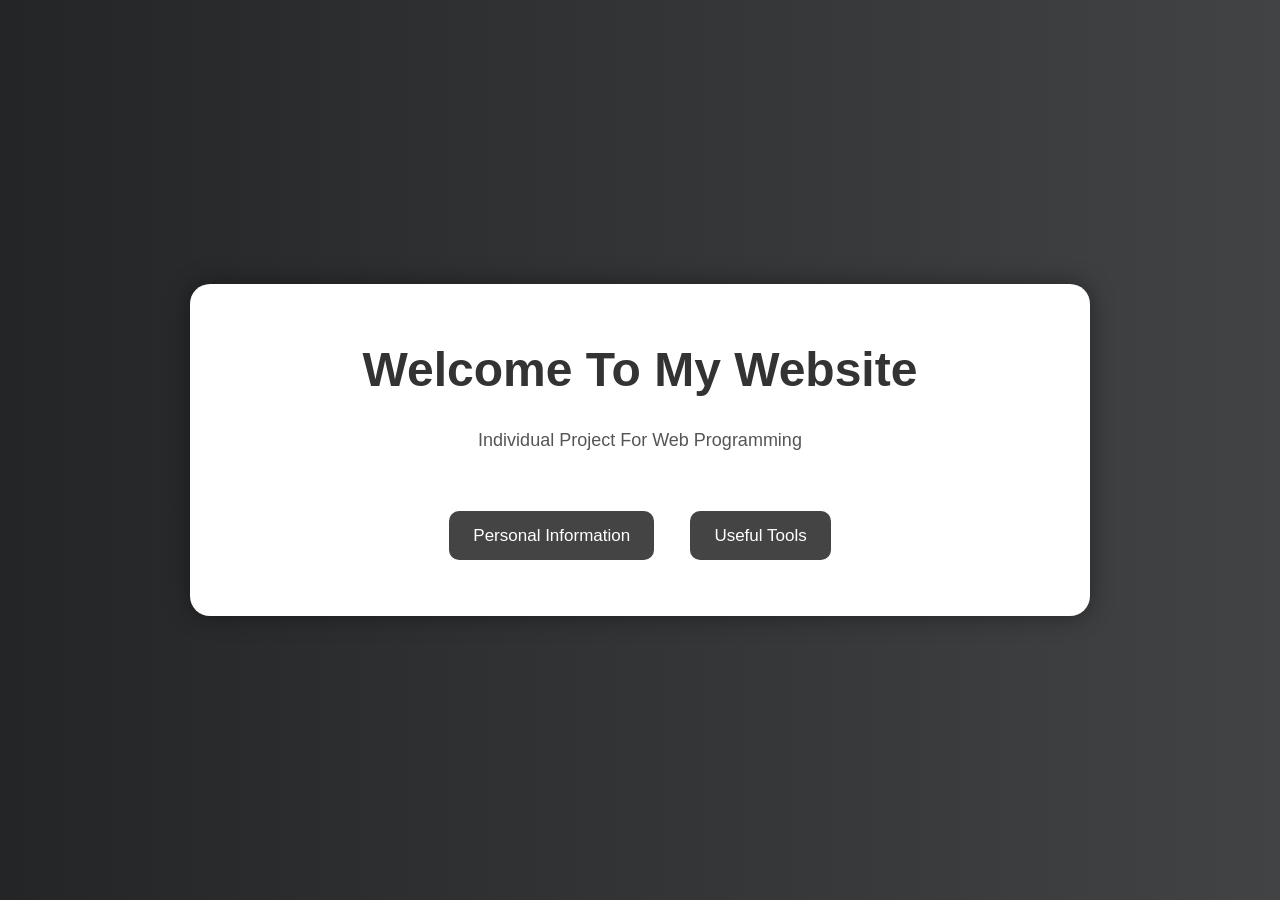
<file: index.html>
<!DOCTYPE html> 
<html> 
 
<head> 
 
    <title>My Website</title> 
 
    <meta name="viewport" content="width=device-width, initial-scale=1"> 
 
    <link rel="stylesheet" 
    href="https://www.w3schools.com/w3css/4/w3.css"> 
 
    <link rel="stylesheet" href="style.css"> 
 
</head> 
 
<body> 
 
    <div class="w3-container w3-center main-box"> 
 
        <h1 class="w3-xxxlarge">Welcome To My Website</h1> 
 
        <p> 
            Individual Project For Web Programming 
        </p> 
 
        <br> 
 
        <a href="PersonalInfo.html" 
        class="w3-button w3-round-large w3-margin button-gray"> 
 
            Personal Information 
 
        </a> 
 
        <a href="Tools.html" 
        class="w3-button w3-round-large w3-margin button-gray"> 
 
            Useful Tools 
 
        </a> 
 
    </div> 
 
</body> 
 
</html>
</file>
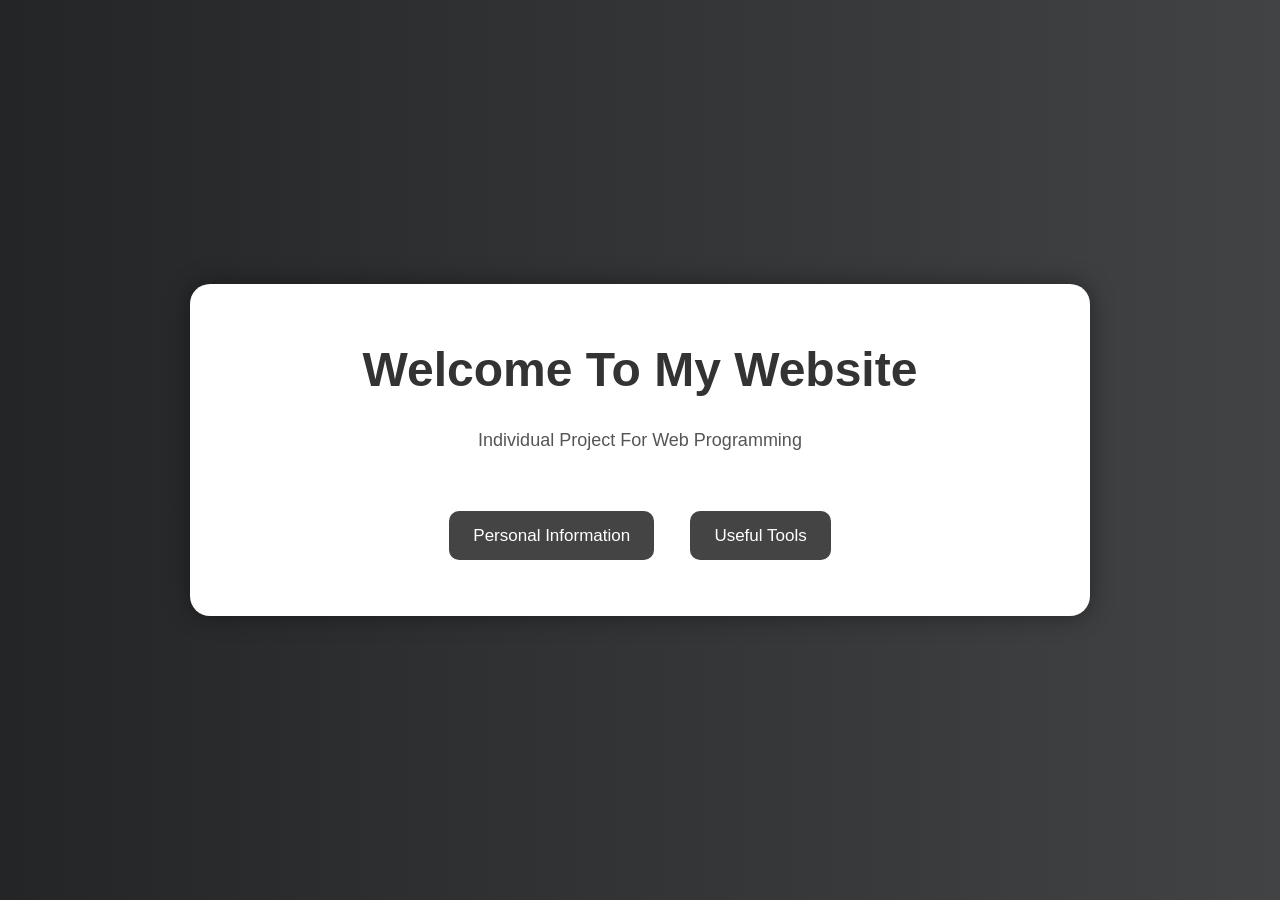
<file: Main.html>
<!DOCTYPE html> 
<html> 
 
<head> 
 
    <title>My Website</title> 
 
    <meta name="viewport" content="width=device-width, initial-scale=1"> 
 
    <link rel="stylesheet" 
    href="https://www.w3schools.com/w3css/4/w3.css"> 
 
    <link rel="stylesheet" href="style.css"> 
 
</head> 
 
<body> 
 
    <div class="w3-container w3-center main-box"> 
 
        <h1 class="w3-xxxlarge">Welcome To My Website</h1> 
 
        <p> 
            Individual Project For Web Programming 
        </p> 
 
        <br> 
 
        <a href="PersonalInfo.html" 
        class="w3-button w3-round-large w3-margin button-gray"> 
 
            Personal Information 
 
        </a> 
 
        <a href="Tools.html" 
        class="w3-button w3-round-large w3-margin button-gray"> 
 
            Useful Tools 
 
        </a> 
 
    </div> 
 
</body> 
 
</html>
</file>
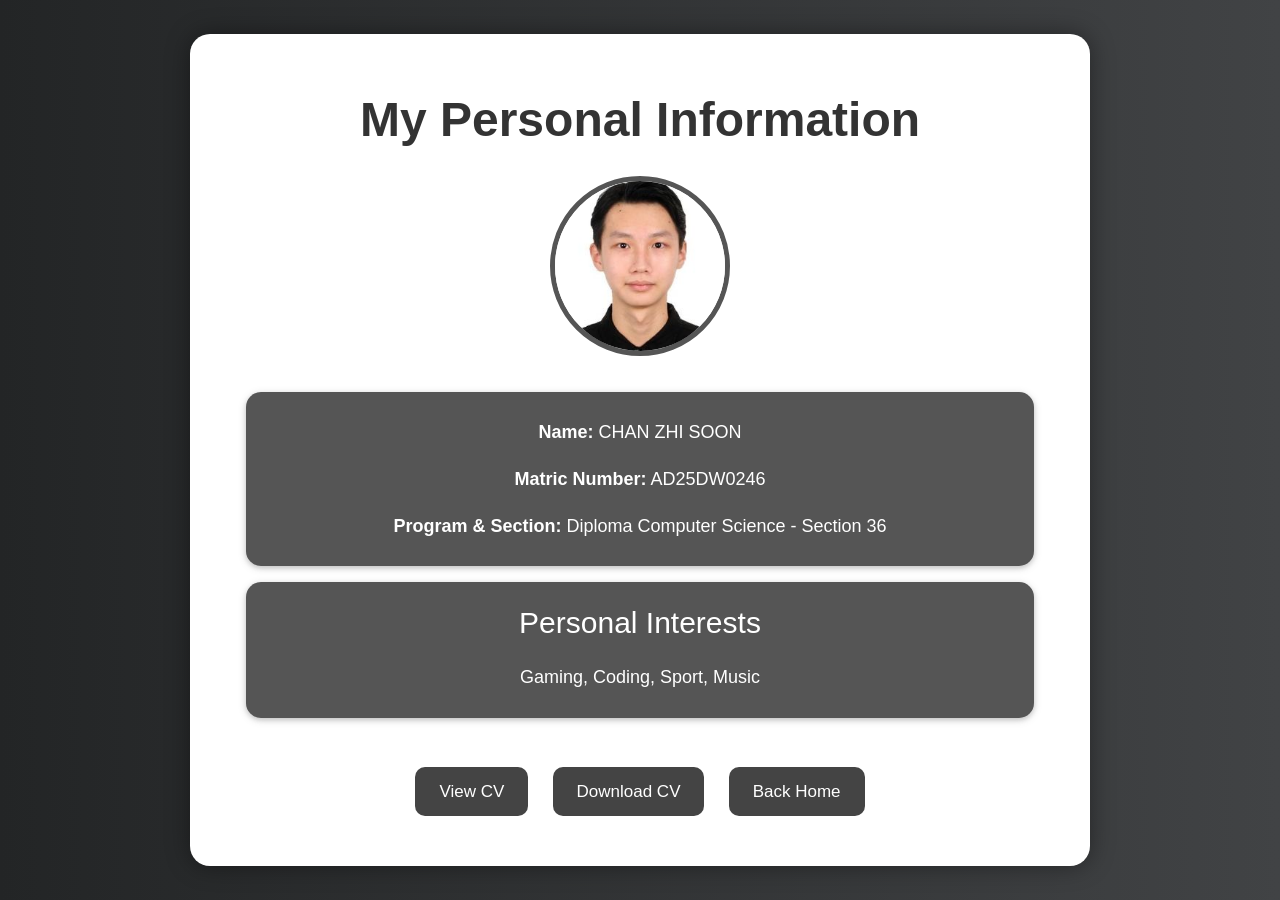
<file: PersonalInfo.html>
<!DOCTYPE html> 
<html> 
 
<head> 
 
    <title>Personal Information</title> 
 
    <meta name="viewport" content="width=device-width, initial-scale=1"> 
 
    <link rel="stylesheet" 
    href="https://www.w3schools.com/w3css/4/w3.css"> 
 
    <link rel="stylesheet" href="style.css"> 
 
</head> 
 
<body> 
 
    <div class="w3-container w3-center info-box"> 
 
        <h1 class="w3-xxxlarge"> 
            My Personal Information 
        </h1> 
 
        <img src="pic.jpeg" 
        class="profile"> 
 
        <div class="w3-card w3-padding w3-margin card-dark"> 
 
            <p><b>Name:</b> CHAN ZHI SOON</p> 
 
            <p><b>Matric Number:</b> AD25DW0246</p> 
 
            <p><b>Program & Section:</b> 
            Diploma Computer Science - Section 36</p> 
 
        </div> 
 
        <div class="w3-card w3-padding w3-margin card-dark"> 
 
            <h2>Personal Interests</h2> 
 
            <p> 
                Gaming, Coding, Sport, Music 
            </p> 
 
        </div> 
 
        <br> 
 
        <a href="cv.pdf" 
        target="_blank" 
        class="w3-button w3-round-large button-gray"> 
 
        View CV 
 
</a> 
 
     <a href="cv.pdf" 
    download 
    class="w3-button w3-round-large button-gray"> 
 
        Download CV 
 
</a> 
 
        <a href="Main.html" 
        class="w3-button w3-round-large button-gray"> 
 
            Back Home 
 
        </a> 
 
    </div> 
 
</body> 
 
</html>
</file>
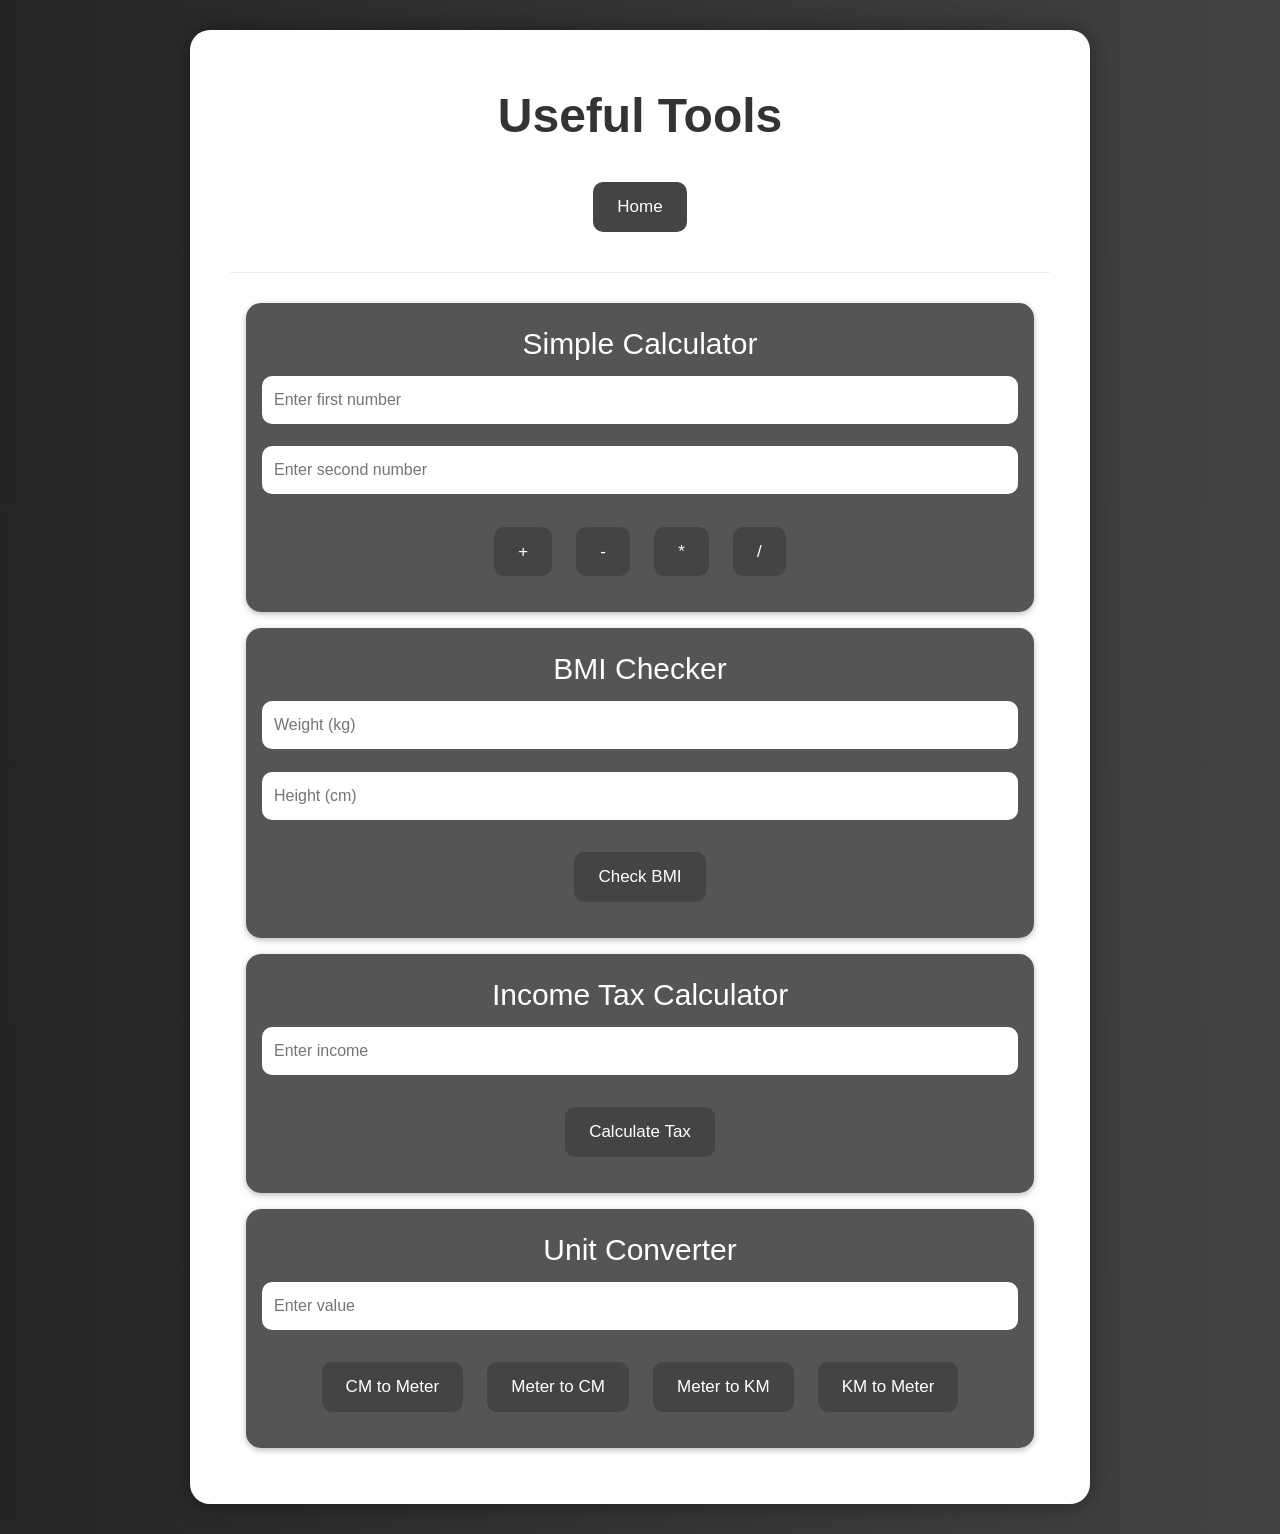
<file: Tools.html>
<!DOCTYPE html> 
<html> 
 
<head> 
 
    <title>Useful Tools</title> 
 
    <meta name="viewport" content="width=device-width, initial-scale=1"> 
 
    <link rel="stylesheet" 
    href="https://www.w3schools.com/w3css/4/w3.css"> 
 
    <link rel="stylesheet" href="style.css"> 
 
</head> 
 
<body> 
 
<div class="w3-container w3-center tools-box"> 
 
    <h1 class="w3-xxxlarge"> 
        Useful Tools 
    </h1> 
 
    <a href="Main.html" 
    class="w3-button w3-round-large button-gray"> 
 
        Home 
 
    </a> 
 
    <hr> 
 
    <!-- Calculator --> 
 
    <div class="w3-card w3-padding w3-margin card-dark"> 
 
        <h2>Simple Calculator</h2> 
 
        <input class="w3-input w3-round" 
        type="number" 
        id="num1" 
        placeholder="Enter first number"> 
 
        <br> 
 
        <input class="w3-input w3-round" 
        type="number" 
        id="num2" 
        placeholder="Enter second number"> 
 
        <br> 
 
        <button class="w3-button button-gray" 
        onclick="add()">+</button> 
 
        <button class="w3-button button-gray" 
        onclick="subtract()">-</button> 
 
        <button class="w3-button button-gray" 
        onclick="multiply()">*</button> 
 
        <button class="w3-button button-gray" 
        onclick="divide()">/</button> 
 
        <p id="calcResult"></p> 
 
    </div> 
 
    <!-- BMI --> 
 
    <div class="w3-card w3-padding w3-margin card-dark"> 
 
        <h2>BMI Checker</h2> 
 
        <input class="w3-input w3-round" 
        type="number" 
        id="weight" 
        placeholder="Weight (kg)"> 
 
        <br> 
 
        <input class="w3-input w3-round" 
        type="number" 
        id="height" 
        placeholder="Height (cm)"> 
 
        <br> 
 
        <button class="w3-button button-gray" 
        onclick="checkBMI()"> 
 
            Check BMI 
 
        </button> 
 
        <p id="bmiResult"></p> 
 
    </div> 
 
    <!-- Tax --> 
 
    <div class="w3-card w3-padding w3-margin card-dark"> 
 
        <h2>Income Tax Calculator</h2> 
 
        <input class="w3-input w3-round" 
        type="number" 
        id="income" 
        placeholder="Enter income"> 
 
        <br> 
 
        <button class="w3-button button-gray" 
        onclick="calculateTax()"> 
 
            Calculate Tax 
 
        </button> 
 
        <p id="taxResult"></p> 
 
    </div> 
 
    <!-- Converter --> 
 
    <div class="w3-card w3-padding w3-margin card-dark"> 
 
        <h2>Unit Converter</h2> 
 
        <input class="w3-input w3-round" 
        type="number" 
        id="unitInput" 
        placeholder="Enter value"> 
 
        <br> 
 
        <button class="w3-button button-gray" 
        onclick="cmToMeter()"> 
 
            CM to Meter 
 
        </button> 
 
        <button class="w3-button button-gray" 
        onclick="meterToCm()"> 
 
            Meter to CM 
 
        </button> 
 
        <button class="w3-button button-gray" 
        onclick="meterToKm()"> 
 
            Meter to KM 
 
        </button> 
 
        <button class="w3-button button-gray" 
        onclick="kmToMeter()"> 
 
            KM to Meter 
 
        </button> 
 
        <p id="unitResult"></p> 
 
    </div> 
 
</div> 
 
<script src="script.js"></script> 
 
</body> 
 
</html>
</file>
<file: style.css>
body{
    margin: 0;
    padding: 0;

    font-family: Arial, sans-serif;

    background: linear-gradient(to right, #232526, #414345);

    min-height: 100vh;

    display: flex;
    justify-content: center;
    align-items: center;
}

.main-box,
.info-box,
.tools-box{

    background-color: white;

    width: 90%;
    max-width: 900px;

    padding: 40px;

    border-radius: 20px;

    text-align: center;

    box-shadow: 0px 0px 25px rgba(0,0,0,0.4);

    margin: 30px;
}

h1{
    color: #333;

    margin-bottom: 20px;

    font-weight: bold;
}

p{
    color: #555;

    font-size: 18px;

    line-height: 1.6;
}

.profile{

    width: 180px;
    height: 180px;

    border-radius: 50%;

    object-fit: cover;

    border: 5px solid #555;

    margin-bottom: 20px;
}

.card-dark{

    background-color: #555;

    color: white;

    border-radius: 15px;

    padding: 20px;

    margin-top: 20px;
}

.card-dark p,
.card-dark h2{
    color: white;
}

.w3-input{

    border-radius: 10px !important;

    border: none !important;

    padding: 12px !important;

    font-size: 16px;
}

.button-gray{

    background-color: #444 !important;

    color: white !important;

    padding: 12px 24px;

    margin: 10px;

    border-radius: 10px;

    font-size: 17px;

    text-decoration: none;
}

.button-gray:hover{

    background-color: #222 !important;

    transition: 0.3s;
}

#calcResult,
#bmiResult,
#taxResult,
#unitResult{

    color: #ffd369;

    font-size: 18px;

    font-weight: bold;

    margin-top: 15px;
}

hr{
    margin: 30px 0;
}

@media screen and (max-width: 600px){

    .main-box,
    .info-box,
    .tools-box{

        width: 95%;

        padding: 20px;
    }

    h1{
        font-size: 35px !important;
    }

    .button-gray{
        width: 100%;
    }
}
</file>
